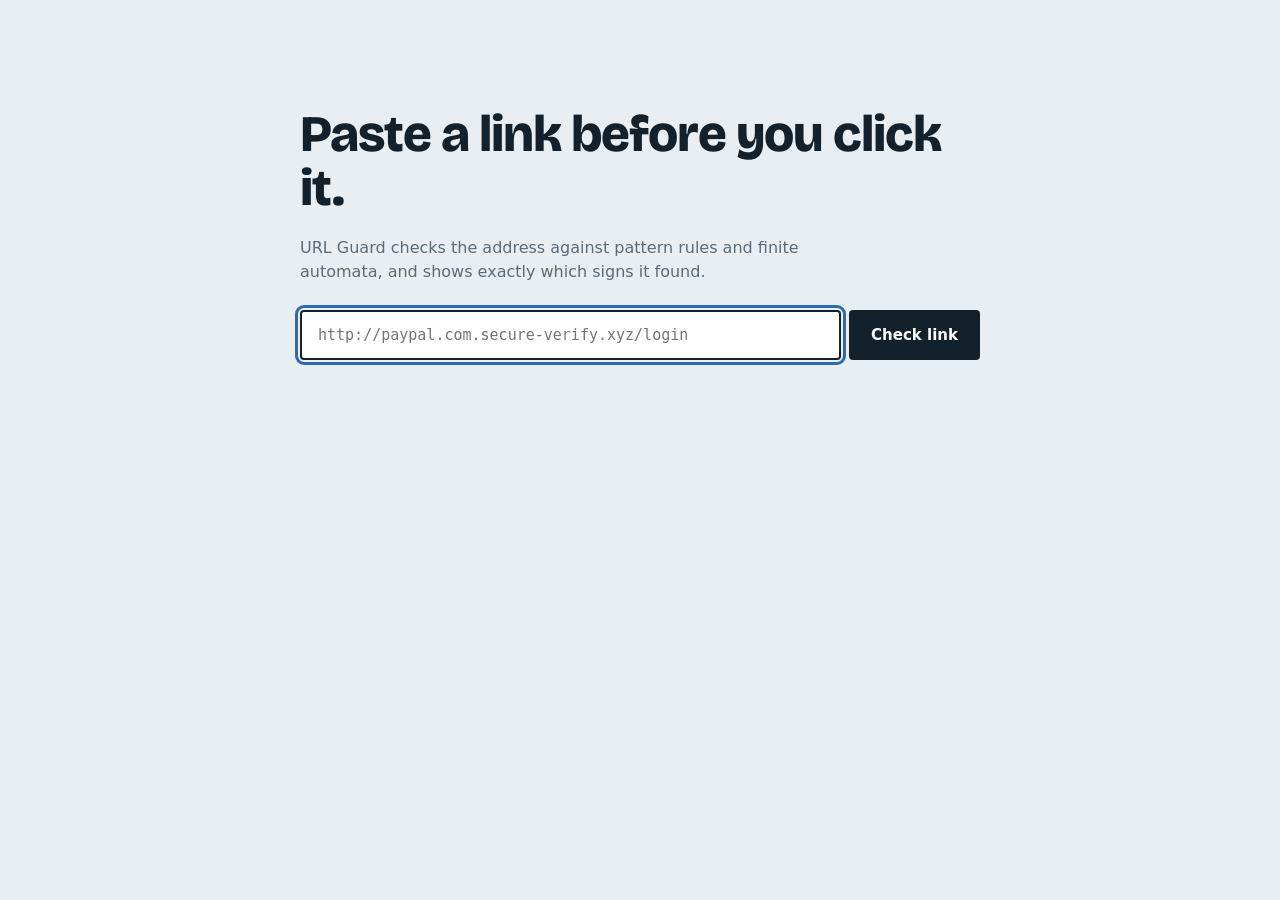
<file: index.html>
<!doctype html>
<html lang="en"><head><meta charset="utf-8"><meta name="viewport" content="width=device-width,initial-scale=1">
<title>URL Guard</title>
<link href="https://fonts.googleapis.com/css2?family=Bricolage+Grotesque:wght@500;800&display=swap" rel="stylesheet">
<style>
:root{--bg:#E9EEF2;--ink:#13212C;--mute:#5B6B78;--line:#C5D0D9;--safe:#1F7A4D;--warn:#B96A00;--bad:#B3261E}
*{box-sizing:border-box}
body{margin:0;background:var(--bg);color:var(--ink);font:16px/1.5 system-ui,sans-serif}
main{max-width:720px;margin:0 auto;padding:12vh 20px 8vh}
h1{font:800 clamp(2rem,6vw,3.2rem)/1.05 'Bricolage Grotesque',system-ui,sans-serif;margin:0 0 .4em;letter-spacing:-.02em}
.lead{color:var(--mute);margin:0 0 1.6em;max-width:56ch}
form{display:flex;gap:8px;flex-wrap:wrap}
input{flex:1 1 320px;padding:14px 16px;font:15px ui-monospace,Menlo,monospace;border:2px solid var(--ink);border-radius:4px;background:#fff;color:var(--ink)}
button{padding:14px 22px;font:600 15px system-ui,sans-serif;background:var(--ink);color:#fff;border:0;border-radius:4px;cursor:pointer}
:focus-visible{outline:3px solid #2B6CB0;outline-offset:2px}
#out{margin-top:3em}
#verdict{font:800 clamp(3rem,12vw,6rem)/1 'Bricolage Grotesque',system-ui,sans-serif;letter-spacing:-.03em;margin:0}
#meta{color:var(--mute);margin:.4em 0 1.5em;word-break:break-all}
ul{list-style:none;margin:0;padding:0;border-top:1px solid var(--line)}
li{display:flex;justify-content:space-between;gap:16px;padding:12px 0;border-bottom:1px solid var(--line)}
li b{font-variant-numeric:tabular-nums}
.note{color:var(--mute);font-size:14px;margin-top:2em}
</style></head>
<body><main>
<h1>Paste a link before you click it.</h1>
<p class="lead">URL Guard checks the address against pattern rules and finite automata, and shows exactly which signs it found.</p>
<form><input type="text" placeholder="http://paypal.com.secure-verify.xyz/login" aria-label="URL to check" required autofocus>
<button>Check link</button></form>
<section id="out" hidden aria-live="polite">
<p id="verdict"></p><p id="meta"></p><ul id="rules"></ul>
<p class="note">Everything runs in your browser. A Safe result is not a guarantee, since rules cannot read the page itself.</p>
</section>
</main>
<script src="detector.js"></script>
<script>
const f=document.querySelector('form'),inp=document.querySelector('input'),out=document.getElementById('out');
const colors={Safe:'var(--safe)',Suspicious:'var(--warn)',Dangerous:'var(--bad)'};
f.addEventListener('submit',e=>{
  e.preventDefault();
  const r=URLGuard.analyze(inp.value);
  out.hidden=false;
  const v=document.getElementById('verdict');v.textContent=r.verdict;v.style.color=colors[r.verdict];
  document.getElementById('meta').textContent='Risk score '+r.score+' for '+r.url;
  const list=document.getElementById('rules');list.innerHTML='';
  (r.hits.length?r.hits:[{label:'No warning signs found',weight:0}]).forEach(h=>{
    const li=document.createElement('li'),s=document.createElement('span'),b=document.createElement('b');
    s.textContent=h.label;b.textContent='+'+h.weight;li.append(s,b);list.appendChild(li);
  });
});
</script></body></html>
</file>
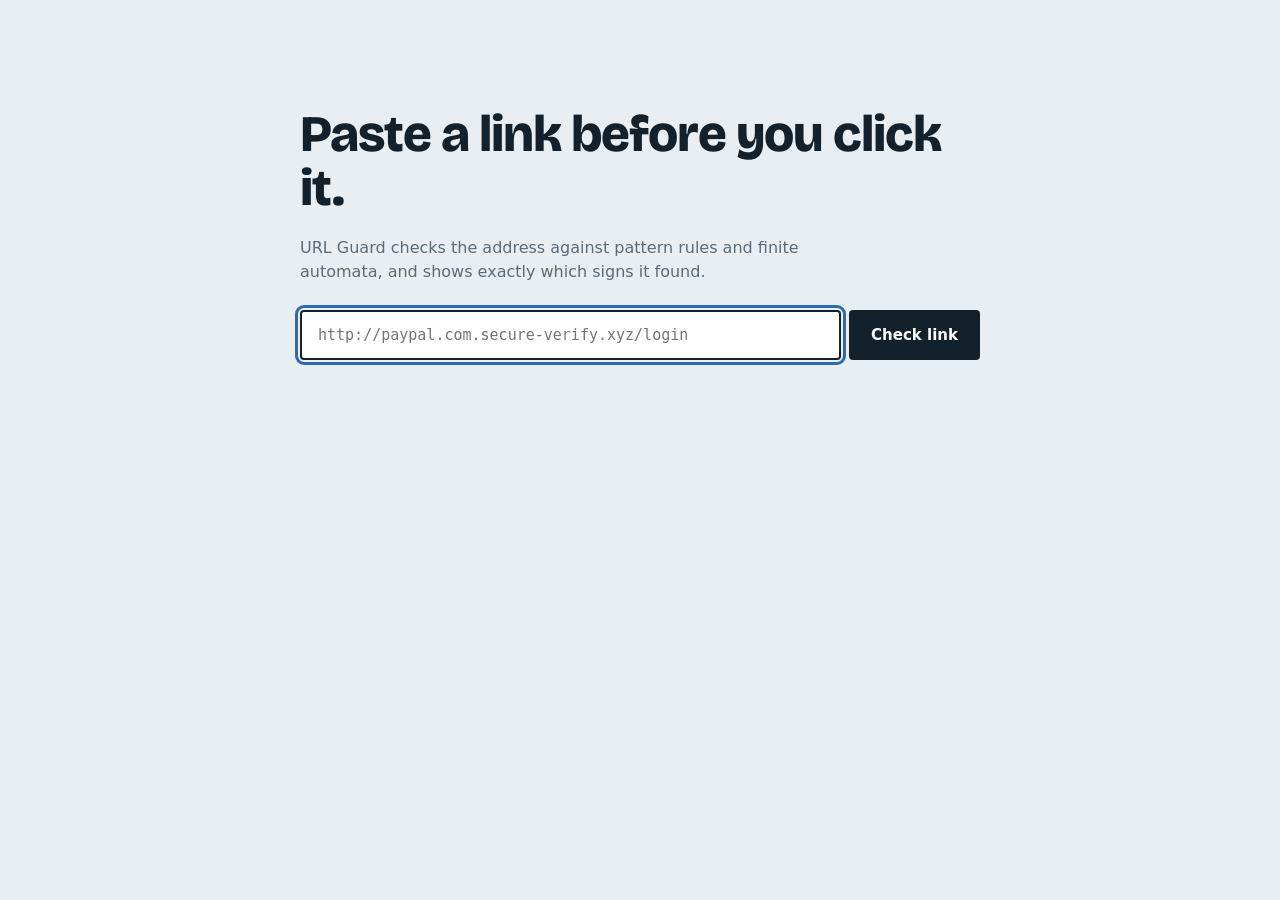
<file: url-guard/website/index.html>
<!DOCTYPE html>
<html lang="en">

<head>
    <meta charset="utf-8">
    <meta name="viewport" content="width=device-width, initial-scale=1">

    <title>URL Guard</title>

    <link
        href="https://fonts.googleapis.com/css2?family=Bricolage+Grotesque:wght@500;800&display=swap"
        rel="stylesheet"
    >

    <style>
        :root {
            --bg: #E9EEF2;
            --ink: #13212C;
            --mute: #5B6B78;
            --line: #C5D0D9;
            --safe: #1F7A4D;
            --warn: #B96A00;
            --bad: #B3261E;
        }

        * {
            box-sizing: border-box;
        }

        body {
            margin: 0;
            background: var(--bg);
            color: var(--ink);
            font: 16px/1.5 system-ui, sans-serif;
        }

        main {
            max-width: 720px;
            margin: 0 auto;
            padding: 12vh 20px 8vh;
        }

        h1 {
            font: 800 clamp(2rem, 6vw, 3.2rem)/1.05 'Bricolage Grotesque', system-ui, sans-serif;
            margin: 0 0 .4em;
            letter-spacing: -.02em;
        }

        .lead {
            color: var(--mute);
            margin: 0 0 1.6em;
            max-width: 56ch;
        }

        form {
            display: flex;
            gap: 8px;
            flex-wrap: wrap;
        }

        input {
            flex: 1 1 320px;
            padding: 14px 16px;
            font: 15px ui-monospace, Menlo, monospace;
            border: 2px solid var(--ink);
            border-radius: 4px;
            background: #fff;
            color: var(--ink);
        }

        button {
            padding: 14px 22px;
            font: 600 15px system-ui, sans-serif;
            background: var(--ink);
            color: #fff;
            border: 0;
            border-radius: 4px;
            cursor: pointer;
        }

        :focus-visible {
            outline: 3px solid #2B6CB0;
            outline-offset: 2px;
        }

        #out {
            margin-top: 3em;
        }

        #verdict {
            font: 800 clamp(3rem, 12vw, 6rem)/1 'Bricolage Grotesque', system-ui, sans-serif;
            letter-spacing: -.03em;
            margin: 0;
        }

        #meta {
            color: var(--mute);
            margin: .4em 0 1.5em;
            word-break: break-all;
        }

        ul {
            list-style: none;
            margin: 0;
            padding: 0;
            border-top: 1px solid var(--line);
        }

        li {
            display: flex;
            justify-content: space-between;
            gap: 16px;
            padding: 12px 0;
            border-bottom: 1px solid var(--line);
        }

        li b {
            font-variant-numeric: tabular-nums;
        }

        .note {
            color: var(--mute);
            font-size: 14px;
            margin-top: 2em;
        }
    </style>
</head>

<body>

    <main>

        <h1>Paste a link before you click it.</h1>

        <p class="lead">
            URL Guard checks the address against pattern rules and finite automata, and shows exactly which signs it found.
        </p>

        <form>
            <input
                type="text"
                placeholder="http://paypal.com.secure-verify.xyz/login"
                aria-label="URL to check"
                required
                autofocus
            >

            <button>Check link</button>
        </form>

        <section id="out" hidden aria-live="polite">

            <p id="verdict"></p>

            <p id="meta"></p>

            <ul id="rules"></ul>

            <p class="note">
                Everything runs in your browser. A Safe result is not a guarantee, since rules cannot read the page itself.
            </p>

        </section>

    </main>

    <script src="detector.js"></script>

    <script>
        const f = document.querySelector('form'),
            inp = document.querySelector('input'),
            out = document.getElementById('out');

        const colors = {
            Safe: 'var(--safe)',
            Suspicious: 'var(--warn)',
            Dangerous: 'var(--bad)'
        };

        f.addEventListener('submit', e => {
            e.preventDefault();

            const r = URLGuard.analyze(inp.value);

            out.hidden = false;

            const v = document.getElementById('verdict');
            v.textContent = r.verdict;
            v.style.color = colors[r.verdict];

            document.getElementById('meta').textContent =
                'Risk score ' + r.score + ' for ' + r.url;

            const list = document.getElementById('rules');
            list.innerHTML = '';

            (r.hits.length ? r.hits : [
                { label: 'No warning signs found', weight: 0 }
            ]).forEach(h => {

                const li = document.createElement('li'),
                    s = document.createElement('span'),
                    b = document.createElement('b');

                s.textContent = h.label;
                b.textContent = '+' + h.weight;

                li.append(s, b);
                list.appendChild(li);

            });
        });
    </script>

</body>

</html>
</file>
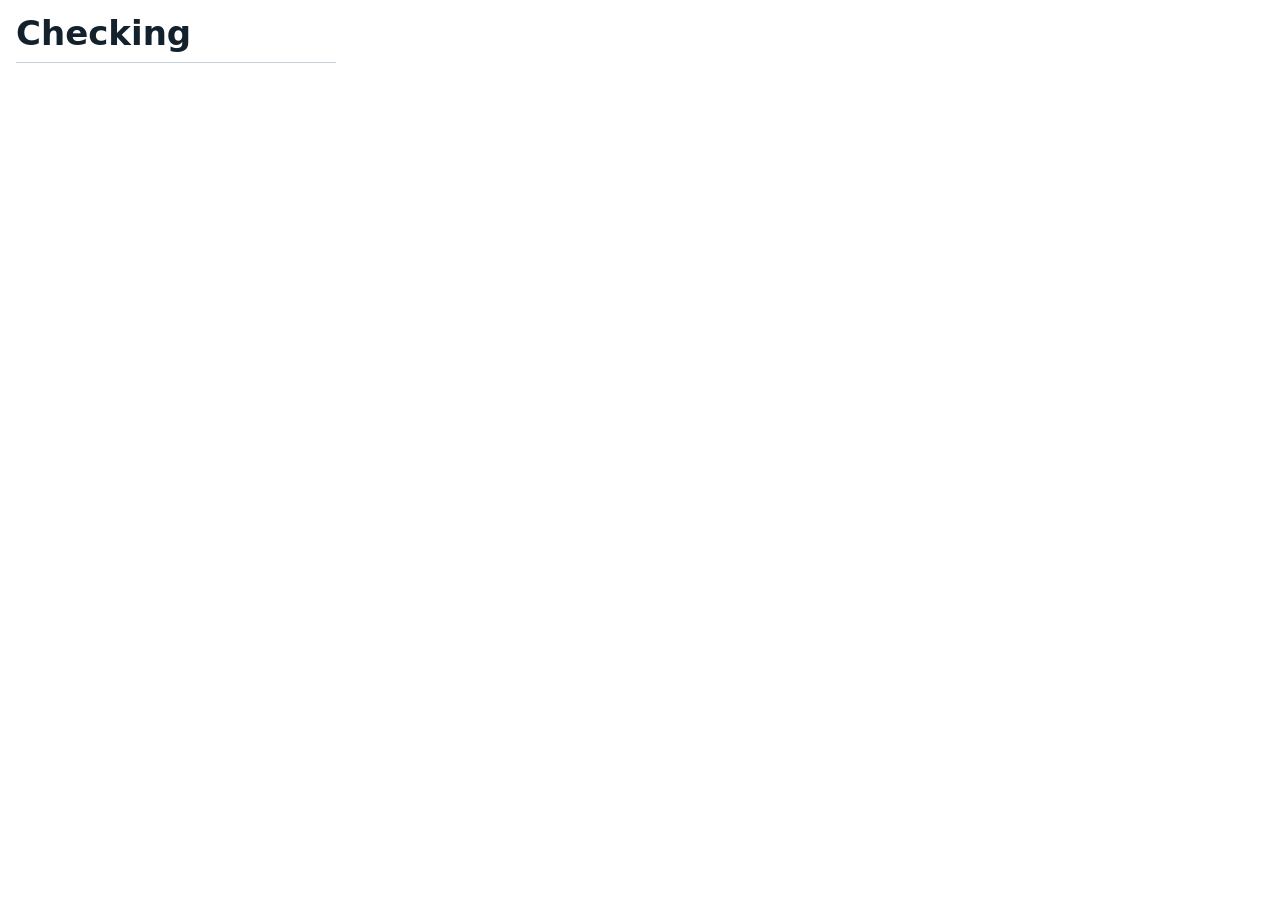
<file: url-guard/extension/popup.html>
<!doctype html>
<html><head><meta charset="utf-8"><style>
body{width:320px;margin:0;padding:16px;font:14px/1.45 system-ui,sans-serif;color:#13212C}
#v{font:800 34px/1 system-ui,sans-serif;margin:0 0 4px}
#m{color:#5B6B78;margin:0 0 12px;word-break:break-all;font-size:12px}
ul{list-style:none;margin:0;padding:0;border-top:1px solid #C5D0D9}
li{display:flex;justify-content:space-between;gap:10px;padding:8px 0;border-bottom:1px solid #C5D0D9}
</style></head><body>
<p id="v">Checking</p><p id="m"></p><ul id="l"></ul>
<script src="detector.js"></script><script src="popup.js"></script>
</body></html>
</file>
